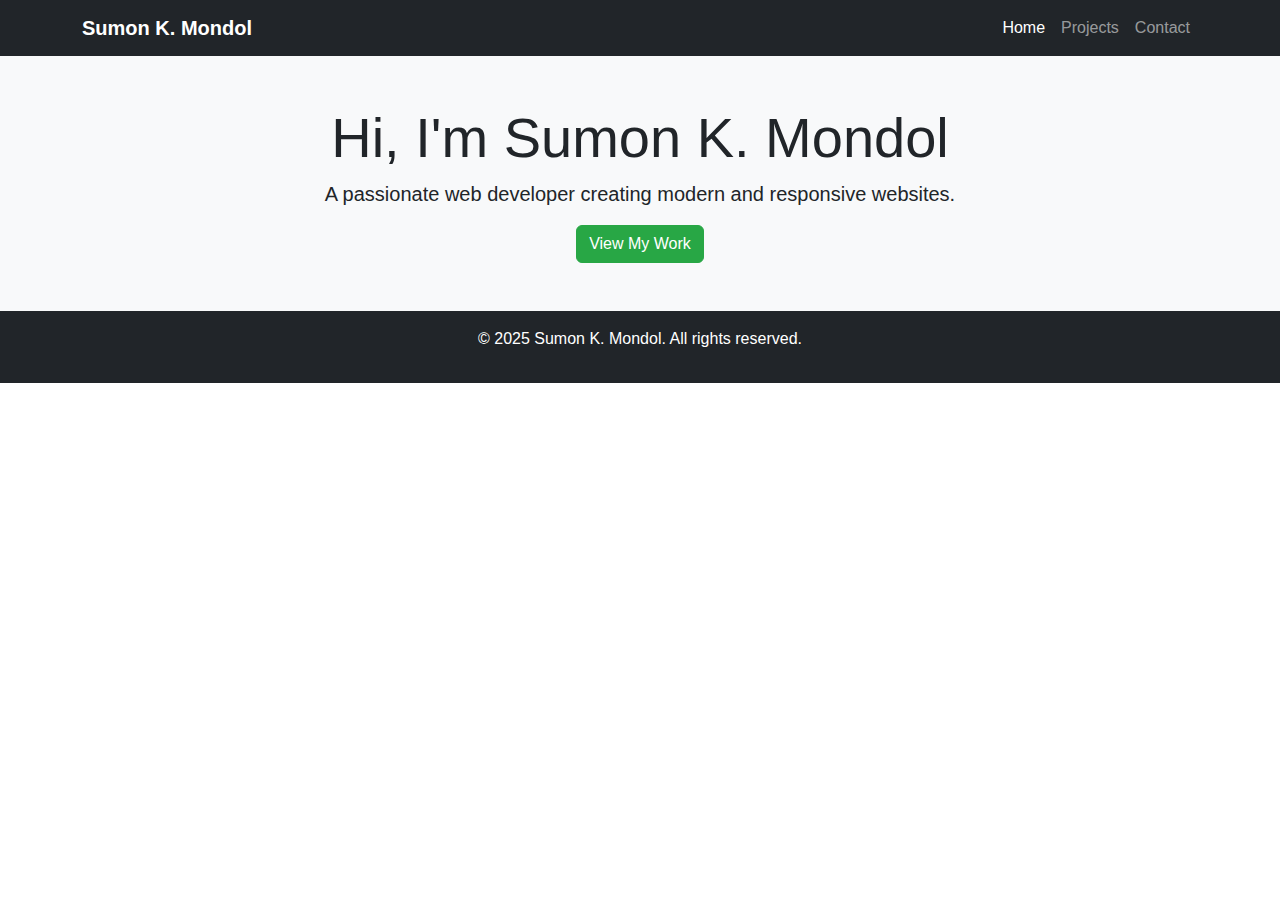
<file: index.html>
<script type="text/javascript">
        var gk_isXlsx = false;
        var gk_xlsxFileLookup = {};
        var gk_fileData = {};
        function filledCell(cell) {
          return cell !== '' && cell != null;
        }
        function loadFileData(filename) {
        if (gk_isXlsx && gk_xlsxFileLookup[filename]) {
            try {
                var workbook = XLSX.read(gk_fileData[filename], { type: 'base64' });
                var firstSheetName = workbook.SheetNames[0];
                var worksheet = workbook.Sheets[firstSheetName];

                // Convert sheet to JSON to filter blank rows
                var jsonData = XLSX.utils.sheet_to_json(worksheet, { header: 1, blankrows: false, defval: '' });
                // Filter out blank rows (rows where all cells are empty, null, or undefined)
                var filteredData = jsonData.filter(row => row.some(filledCell));

                // Heuristic to find the header row by ignoring rows with fewer filled cells than the next row
                var headerRowIndex = filteredData.findIndex((row, index) =>
                  row.filter(filledCell).length >= filteredData[index + 1]?.filter(filledCell).length
                );
                // Fallback
                if (headerRowIndex === -1 || headerRowIndex > 25) {
                  headerRowIndex = 0;
                }

                // Convert filtered JSON back to CSV
                var csv = XLSX.utils.aoa_to_sheet(filteredData.slice(headerRowIndex)); // Create a new sheet from filtered array of arrays
                csv = XLSX.utils.sheet_to_csv(csv, { header: 1 });
                return csv;
            } catch (e) {
                console.error(e);
                return "";
            }
        }
        return gk_fileData[filename] || "";
        }
        </script><!DOCTYPE html>
<html lang="en">
<head>
    <meta charset="UTF-8">
    <meta name="viewport" content="width=device-width, initial-scale=1.0">
    <title>Sumon K. Mondol - Portfolio</title>
    <link href="https://cdn.jsdelivr.net/npm/bootstrap@5.3.3/dist/css/bootstrap.min.css" rel="stylesheet">
    <link rel="stylesheet" href="styles.css">
</head>
<body>
    <!-- Navigation Bar -->
    <nav class="navbar navbar-expand-lg navbar-dark bg-dark">
        <div class="container">
            <a class="navbar-brand" href="index.html">Sumon K. Mondol</a>
            <button class="navbar-toggler" type="button" data-bs-toggle="collapse" data-bs-target="#navbarNav" aria-controls="navbarNav" aria-expanded="false" aria-label="Toggle navigation">
                <span class="navbar-toggler-icon"></span>
            </button>
            <div class="collapse navbar-collapse" id="navbarNav">
                <ul class="navbar-nav ms-auto">
                    <li class="nav-item">
                        <a class="nav-link active" href="index.html">Home</a>
                    </li>
                    <li class="nav-item">
                        <a class="nav-link" href="projects.html">Projects</a>
                    </li>
                    <li class="nav-item">
                        <a class="nav-link" href="contact.html">Contact</a>
                    </li>
                </ul>
            </div>
        </div>
    </nav>

    <!-- Intro Section -->
    <section class="intro text-center py-5">
        <div class="container">
            <h1 class="display-4">Hi, I'm Sumon K. Mondol</h1>
            <p class="lead">A passionate web developer creating modern and responsive websites.</p>
            <a href="projects.html" class="btn btn-primary">View My Work</a>
        </div>
    </section>

    <!-- Footer -->
    <footer class="bg-dark text-white text-center py-3">
        <p>© 2025 Sumon K. Mondol. All rights reserved.</p>
    </footer>

    <script src="https://cdn.jsdelivr.net/npm/bootstrap@5.3.3/dist/js/bootstrap.bundle.min.js"></script>
</body>
</html>
</file>
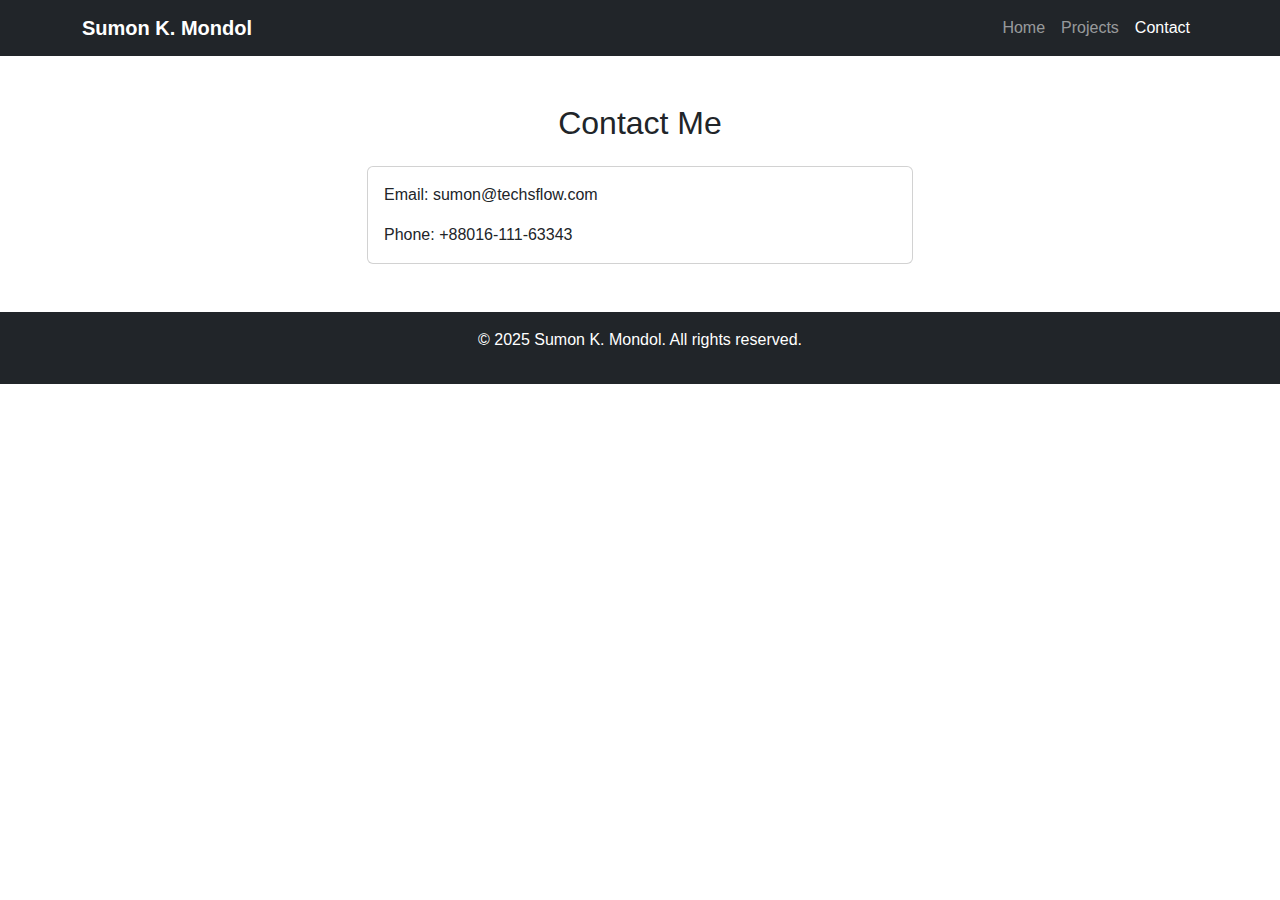
<file: contact.html>
<script type="text/javascript">
        var gk_isXlsx = false;
        var gk_xlsxFileLookup = {};
        var gk_fileData = {};
        function filledCell(cell) {
          return cell !== '' && cell != null;
        }
        function loadFileData(filename) {
        if (gk_isXlsx && gk_xlsxFileLookup[filename]) {
            try {
                var workbook = XLSX.read(gk_fileData[filename], { type: 'base64' });
                var firstSheetName = workbook.SheetNames[0];
                var worksheet = workbook.Sheets[firstSheetName];

                // Convert sheet to JSON to filter blank rows
                var jsonData = XLSX.utils.sheet_to_json(worksheet, { header: 1, blankrows: false, defval: '' });
                // Filter out blank rows (rows where all cells are empty, null, or undefined)
                var filteredData = jsonData.filter(row => row.some(filledCell));

                // Heuristic to find the header row by ignoring rows with fewer filled cells than the next row
                var headerRowIndex = filteredData.findIndex((row, index) =>
                  row.filter(filledCell).length >= filteredData[index + 1]?.filter(filledCell).length
                );
                // Fallback
                if (headerRowIndex === -1 || headerRowIndex > 25) {
                  headerRowIndex = 0;
                }

                // Convert filtered JSON back to CSV
                var csv = XLSX.utils.aoa_to_sheet(filteredData.slice(headerRowIndex)); // Create a new sheet from filtered array of arrays
                csv = XLSX.utils.sheet_to_csv(csv, { header: 1 });
                return csv;
            } catch (e) {
                console.error(e);
                return "";
            }
        }
        return gk_fileData[filename] || "";
        }
        </script><!DOCTYPE html>
<html lang="en">
<head>
    <meta charset="UTF-8">
    <meta name="viewport" content="width=device-width, initial-scale=1.0">
    <title>Contact - Sumon K. Mondol</title>
    <link href="https://cdn.jsdelivr.net/npm/bootstrap@5.3.3/dist/css/bootstrap.min.css" rel="stylesheet">
    <link rel="stylesheet" href="styles.css">
</head>
<body>
    <!-- Navigation Bar -->
    <nav class="navbar navbar-expand-lg navbar-dark bg-dark">
        <div class="container">
            <a class="navbar-brand" href="index.html">Sumon K. Mondol</a>
            <button class="navbar-toggler" type="button" data-bs-toggle="collapse" data-bs-target="#navbarNav" aria-controls="navbarNav" aria-expanded="false" aria-label="Toggle navigation">
                <span class="navbar-toggler-icon"></span>
            </button>
            <div class="collapse navbar-collapse" id="navbarNav">
                <ul class="navbar-nav ms-auto">
                    <li class="nav-item">
                        <a class="nav-link" href="index.html">Home</a>
                    </li>
                    <li class="nav-item">
                        <a class="nav-link" href="projects.html">Projects</a>
                    </li>
                    <li class="nav-item">
                        <a class="nav-link active" href="contact.html">Contact</a>
                    </li>
                </ul>
            </div>
        </div>
    </nav>

    <!-- Contact Section -->
    <section class="container my-5">
        <h2 class="text-center mb-4">Contact Me</h2>
        <div class="row justify-content-center">
            <div class="col-md-6">
                <div class="card">
                    <div class="card-body">
                        <p class="card-text">Email: sumon@techsflow.com</p>
                        <p class="card-text">Phone: +88016-111-63343</p>
                    </div>
                </div>
            </div>
        </div>
    </section>

    <!-- Footer -->
    <footer class="bg-dark text-white text-center py-3">
        <p>© 2025 Sumon K. Mondol. All rights reserved.</p>
    </footer>

    <script src="https://cdn.jsdelivr.net/npm/bootstrap@5.3.3/dist/js/bootstrap.bundle.min.js"></script>
</body>
</html>
</file>
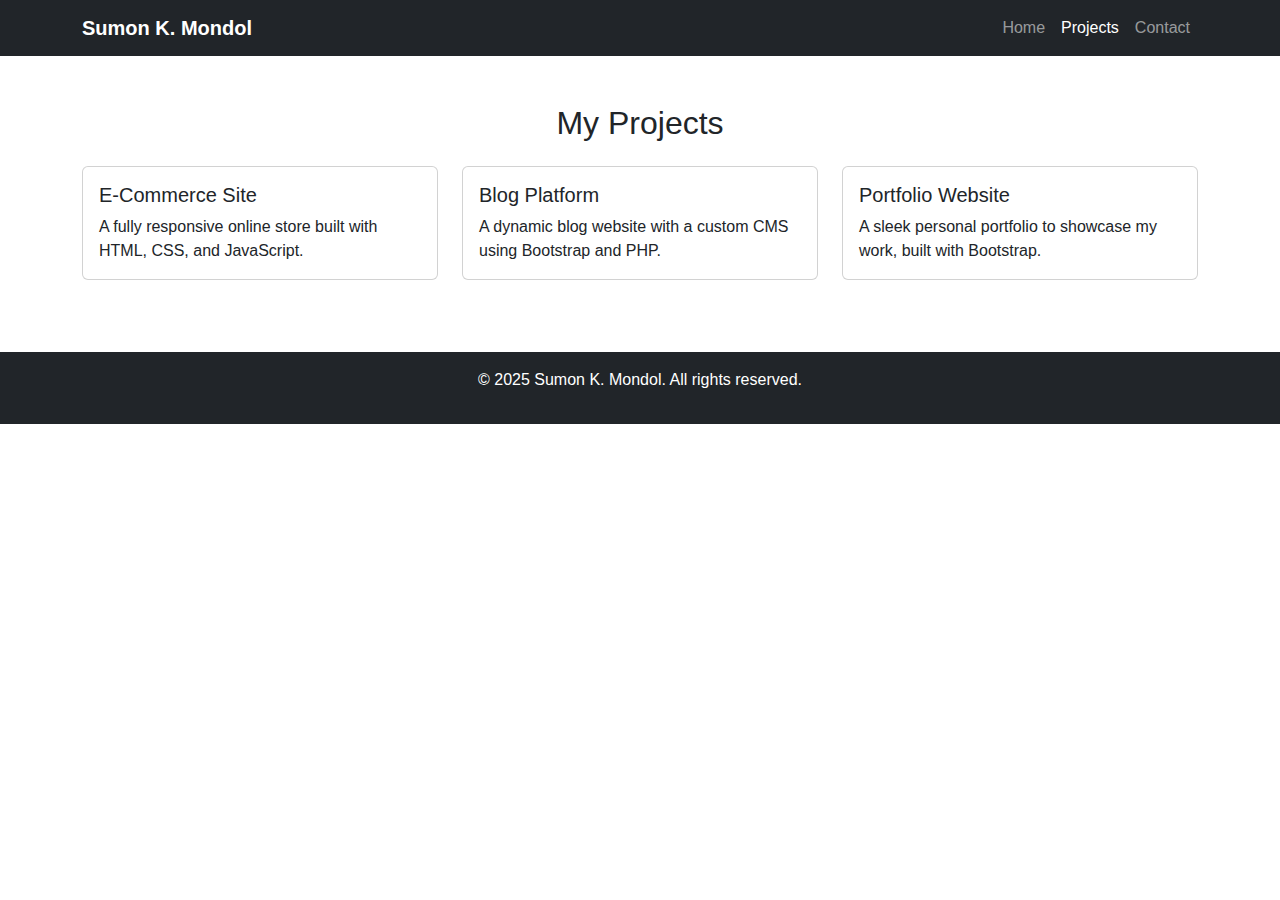
<file: projects.html>
<script type="text/javascript">
        var gk_isXlsx = false;
        var gk_xlsxFileLookup = {};
        var gk_fileData = {};
        function filledCell(cell) {
          return cell !== '' && cell != null;
        }
        function loadFileData(filename) {
        if (gk_isXlsx && gk_xlsxFileLookup[filename]) {
            try {
                var workbook = XLSX.read(gk_fileData[filename], { type: 'base64' });
                var firstSheetName = workbook.SheetNames[0];
                var worksheet = workbook.Sheets[firstSheetName];

                // Convert sheet to JSON to filter blank rows
                var jsonData = XLSX.utils.sheet_to_json(worksheet, { header: 1, blankrows: false, defval: '' });
                // Filter out blank rows (rows where all cells are empty, null, or undefined)
                var filteredData = jsonData.filter(row => row.some(filledCell));

                // Heuristic to find the header row by ignoring rows with fewer filled cells than the next row
                var headerRowIndex = filteredData.findIndex((row, index) =>
                  row.filter(filledCell).length >= filteredData[index + 1]?.filter(filledCell).length
                );
                // Fallback
                if (headerRowIndex === -1 || headerRowIndex > 25) {
                  headerRowIndex = 0;
                }

                // Convert filtered JSON back to CSV
                var csv = XLSX.utils.aoa_to_sheet(filteredData.slice(headerRowIndex)); // Create a new sheet from filtered array of arrays
                csv = XLSX.utils.sheet_to_csv(csv, { header: 1 });
                return csv;
            } catch (e) {
                console.error(e);
                return "";
            }
        }
        return gk_fileData[filename] || "";
        }
        </script><!DOCTYPE html>
<html lang="en">
<head>
    <meta charset="UTF-8">
    <meta name="viewport" content="width=device-width, initial-scale=1.0">
    <title>Projects - Sumon K. Mondol</title>
    <link href="https://cdn.jsdelivr.net/npm/bootstrap@5.3.3/dist/css/bootstrap.min.css" rel="stylesheet">
    <link rel="stylesheet" href="styles.css">
</head>
<body>
    <!-- Navigation Bar -->
    <nav class="navbar navbar-expand-lg navbar-dark bg-dark">
        <div class="container">
            <a class="navbar-brand" href="index.html">Sumon K. Mondol</a>
            <button class="navbar-toggler" type="button" data-bs-toggle="collapse" data-bs-target="#navbarNav" aria-controls="navbarNav" aria-expanded="false" aria-label="Toggle navigation">
                <span class="navbar-toggler-icon"></span>
            </button>
            <div class="collapse navbar-collapse" id="navbarNav">
                <ul class="navbar-nav ms-auto">
                    <li class="nav-item">
                        <a class="nav-link" href="index.html">Home</a>
                    </li>
                    <li class="nav-item">
                        <a class="nav-link active" href="projects.html">Projects</a>
                    </li>
                    <li class="nav-item">
                        <a class="nav-link" href="contact.html">Contact</a>
                    </li>
                </ul>
            </div>
        </div>
    </nav>

    <!-- Projects Section -->
    <section class="container my-5">
        <h2 class="text-center mb-4">My Projects</h2>
        <div class="row">
            <div class="col-md-4 mb-4">
                <div class="card">
                    <div class="card-body">
                        <h5 class="card-title">E-Commerce Site</h5>
                        <p class="card-text">A fully responsive online store built with HTML, CSS, and JavaScript.</p>
                    </div>
                </div>
            </div>
            <div class="col-md-4 mb-4">
                <div class="card">
                    <div class="card-body">
                        <h5 class="card-title">Blog Platform</h5>
                        <p class="card-text">A dynamic blog website with a custom CMS using Bootstrap and PHP.</p>
                    </div>
                </div>
            </div>
            <div class="col-md-4 mb-4">
                <div class="card">
                    <div class="card-body">
                        <h5 class="card-title">Portfolio Website</h5>
                        <p class="card-text">A sleek personal portfolio to showcase my work, built with Bootstrap.</p>
                    </div>
                </div>
            </div>
        </div>
    </section>

    <!-- Footer -->
    <footer class="bg-dark text-white text-center py-3">
        <p>© 2025 Sumon K. Mondol. All rights reserved.</p>
    </footer>

    <script src="https://cdn.jsdelivr.net/npm/bootstrap@5.3.3/dist/js/bootstrap.bundle.min.js"></script>
</body>
</html>
</file>
<file: styles.css>
body {
    font-family: Arial, sans-serif;
}

.intro {
    background-color: #f8f9fa;
    padding: 60px 0;
}

.card {
    transition: transform 0.3s;
}

.card:hover {
    transform: scale(1.05);
}

.navbar-brand {
    font-weight: bold;
}

.btn-primary {
    background-color: #28a745;
    border-color: #28a745;
}

.btn-primary:hover {
    background-color: #218838;
    border-color: #218838;
}
</file>
